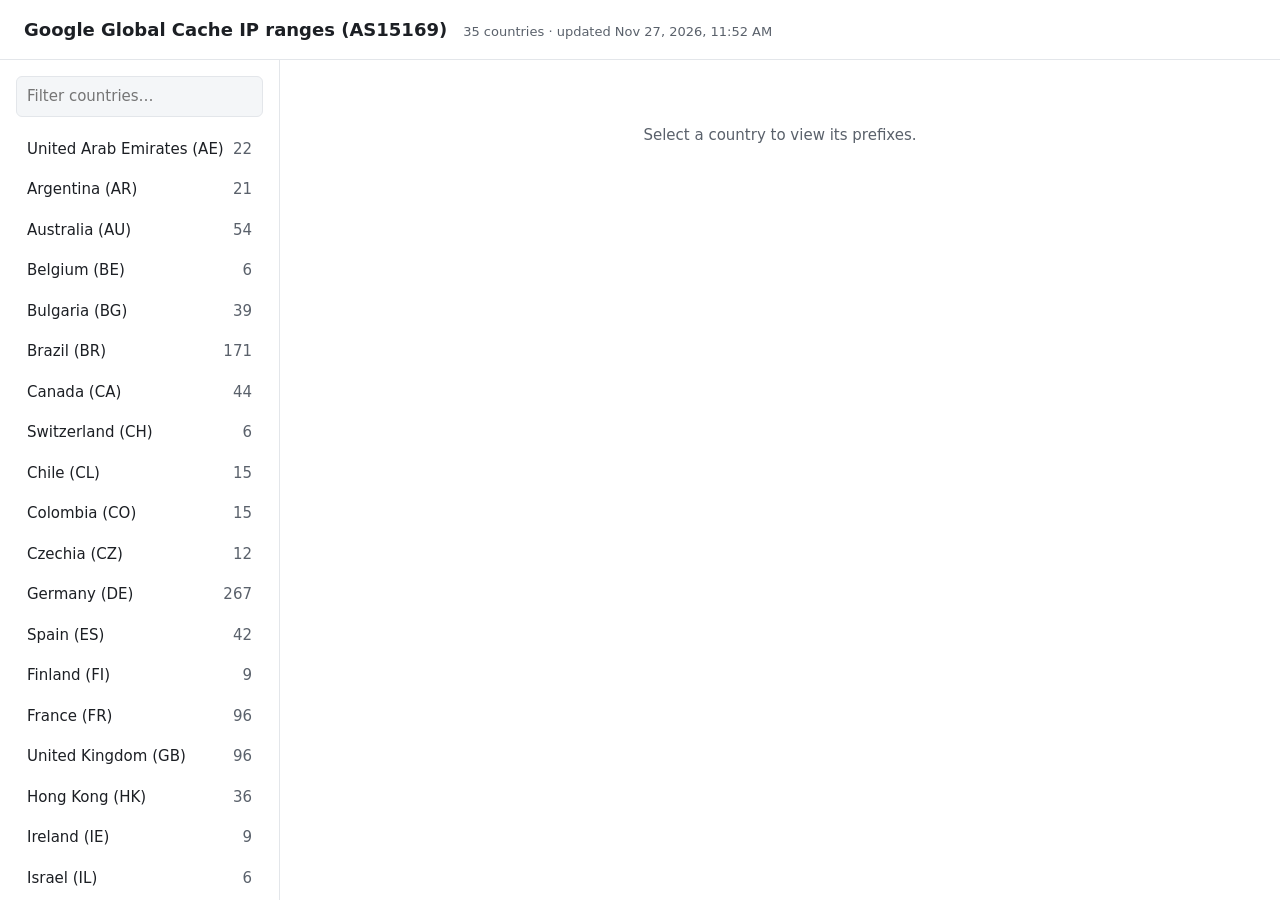
<file: index.html>
<!DOCTYPE html>
<html lang="en">
<head>
<meta charset="utf-8">
<meta name="viewport" content="width=device-width, initial-scale=1">
<title>Google Global Cache IP ranges</title>
<style>
  :root {
    --bg: #0f1115; --fg: #e6e6e6; --muted: #8a8f98; --accent: #4f8cff;
    --border: #262a33; --code-bg: #171a21;
  }
  @media (prefers-color-scheme: light) {
    :root {
      --bg: #fff; --fg: #1c1f24; --muted: #5a616b; --accent: #1f5fdb;
      --border: #e3e6ea; --code-bg: #f4f6f8;
    }
  }
  * { box-sizing: border-box; }
  body { margin: 0; font: 15px/1.5 system-ui, -apple-system, "Segoe UI", Roboto, sans-serif;
         background: var(--bg); color: var(--fg); }
  header { border-bottom: 1px solid var(--border); padding: 16px 24px;
           display: flex; align-items: baseline; gap: 16px; flex-wrap: wrap; }
  header h1 { font-size: 18px; margin: 0; }
  header .meta { color: var(--muted); font-size: 13px; }
  main { display: grid; grid-template-columns: 280px 1fr; min-height: calc(100vh - 60px); }
  @media (max-width: 720px) { main { grid-template-columns: 1fr; } }
  aside { border-right: 1px solid var(--border); padding: 16px;
          max-height: calc(100vh - 60px); overflow-y: auto; }
  @media (max-width: 720px) {
    aside { border-right: none; border-bottom: 1px solid var(--border); max-height: 40vh; }
  }
  .search { width: 100%; padding: 8px 10px; border: 1px solid var(--border); border-radius: 6px;
            background: var(--code-bg); color: var(--fg); font: inherit; margin-bottom: 12px; }
  .country-list { list-style: none; padding: 0; margin: 0; }
  .country-list li button { display: flex; width: 100%; justify-content: space-between; gap: 8px;
    padding: 8px 10px; border: 1px solid transparent; border-radius: 6px; background: none;
    color: var(--fg); font: inherit; text-align: left; cursor: pointer; }
  .country-list li button:hover { background: var(--code-bg); }
  .country-list li button.active { background: var(--code-bg); border-color: var(--accent); }
  .country-list .count { color: var(--muted); font-variant-numeric: tabular-nums; }
  section.content { padding: 24px; overflow-y: auto; max-height: calc(100vh - 60px); }
  @media (max-width: 720px) { section.content { max-height: none; } }
  .placeholder { color: var(--muted); padding: 40px 0; text-align: center; }
  .country-head { display: flex; justify-content: space-between; align-items: baseline;
                  gap: 16px; flex-wrap: wrap; margin-bottom: 16px; }
  .country-head h2 { margin: 0; font-size: 20px; }
  .actions { display: flex; gap: 8px; flex-wrap: wrap; }
  .actions a, .actions button { border: 1px solid var(--border); background: var(--code-bg);
    color: var(--fg); padding: 6px 10px; border-radius: 6px; font: inherit; font-size: 13px;
    cursor: pointer; text-decoration: none; }
  .actions a:hover, .actions button:hover { border-color: var(--accent); }
  pre { background: var(--code-bg); border: 1px solid var(--border); border-radius: 8px;
        padding: 12px 16px; margin: 0; overflow-x: auto;
        font: 13px/1.55 ui-monospace, SFMono-Regular, Menlo, Consolas, monospace;
        white-space: pre; max-height: 60vh; }
  .error { color: #ff6b6b; background: rgba(255,107,107,.1);
           border: 1px solid rgba(255,107,107,.3); border-radius: 8px; padding: 12px 16px; }
  .toast { position: fixed; bottom: 24px; left: 50%; transform: translateX(-50%);
           background: var(--code-bg); border: 1px solid var(--accent); border-radius: 8px;
           padding: 8px 16px; font-size: 13px; opacity: 0; transition: opacity .2s;
           pointer-events: none; }
  .toast.show { opacity: 1; }
</style>
</head>
<body>
<header>
  <h1>Google Global Cache IP ranges (AS15169)</h1>
  <span class="meta" id="meta">Loading…</span>
</header>
<main>
  <aside>
    <input class="search" id="search" type="search" placeholder="Filter countries…" autocomplete="off">
    <ul class="country-list" id="countries"></ul>
  </aside>
  <section class="content" id="content">
    <div class="placeholder">Select a country to view its prefixes.</div>
  </section>
</main>
<div class="toast" id="toast"></div>

<script>
"use strict";

const state = { index: null, active: null, cache: new Map() };

const el = {
  meta: document.getElementById("meta"),
  search: document.getElementById("search"),
  countries: document.getElementById("countries"),
  content: document.getElementById("content"),
  toast: document.getElementById("toast"),
};

function toast(msg) {
  el.toast.textContent = msg;
  el.toast.classList.add("show");
  clearTimeout(toast._t);
  toast._t = setTimeout(() => el.toast.classList.remove("show"), 1600);
}

async function copy(text) {
  try {
    await navigator.clipboard.writeText(text);
    toast("Copied");
  } catch {
    const ta = document.createElement("textarea");
    ta.value = text; ta.style.position = "fixed"; ta.style.opacity = "0";
    document.body.appendChild(ta); ta.select();
    try { document.execCommand("copy"); toast("Copied"); }
    catch { toast("Copy failed"); }
    finally { ta.remove(); }
  }
}

function fmtDate(iso) {
  try {
    return new Date(iso).toLocaleString(undefined, {
      year: "numeric", month: "short", day: "numeric", hour: "2-digit", minute: "2-digit",
    });
  } catch { return iso; }
}

function renderMeta() {
  if (!state.index) return;
  const n = state.index.countries.length;
  el.meta.textContent =
    `${n} ${n === 1 ? "country" : "countries"} · updated ${fmtDate(state.index.generated_at)}`;
}

function renderCountries() {
  const filter = el.search.value.trim().toLowerCase();
  const items = state.index.countries.filter(c =>
    !filter || c.code.toLowerCase().includes(filter) || c.name.toLowerCase().includes(filter)
  );

  el.countries.replaceChildren(...items.map(c => {
    const li = document.createElement("li");
    const btn = document.createElement("button");
    btn.type = "button";
    btn.dataset.code = c.code;
    if (state.active === c.code) btn.classList.add("active");

    const label = document.createElement("span");
    label.textContent = `${c.name} (${c.code})`;

    const count = document.createElement("span");
    count.className = "count";
    count.textContent = c.prefixes;

    btn.append(label, count);
    btn.addEventListener("click", () => select(c.code));
    li.append(btn);
    return li;
  }));

  if (items.length === 0) {
    const li = document.createElement("li");
    li.className = "placeholder";
    li.textContent = "No matches";
    el.countries.append(li);
  }
}

async function loadCountry(code) {
  if (state.cache.has(code)) return state.cache.get(code);
  const entry = state.index.countries.find(c => c.code === code);
  if (!entry) throw new Error(`Unknown country ${code}`);
  const res = await fetch(entry.file, { cache: "no-cache" });
  if (!res.ok) throw new Error(`HTTP ${res.status} for ${entry.file}`);
  const text = await res.text();
  const prefixes = text.split("\n").map(s => s.trim()).filter(Boolean);
  state.cache.set(code, prefixes);
  return prefixes;
}

async function select(code, opts = {}) {
  state.active = code;
  renderCountries();

  const entry = state.index.countries.find(c => c.code === code);
  if (!entry) return;

  if (!opts.skipUrl) {
    const url = new URL(location.href);
    url.searchParams.set("c", code.toLowerCase());
    history.pushState({ code }, "", url);
  }

  const head = document.createElement("div");
  head.className = "country-head";

  const title = document.createElement("h2");
  title.textContent = `${entry.name} · ${entry.code}`;

  const actions = document.createElement("div");
  actions.className = "actions";

  const dl = document.createElement("a");
  dl.href = entry.file; dl.textContent = "Download .txt";
  dl.setAttribute("download", "");

  const raw = document.createElement("a");
  raw.href = entry.file; raw.textContent = "Open raw ↗";
  raw.target = "_blank"; raw.rel = "noopener";

  const copyBtn = document.createElement("button");
  copyBtn.type = "button"; copyBtn.textContent = "Copy all";
  copyBtn.addEventListener("click", async () => {
    try { await copy((await loadCountry(code)).join("\n")); }
    catch (e) { toast(`Copy failed: ${e.message}`); }
  });

  actions.append(dl, raw, copyBtn);
  head.append(title, actions);

  const pre = document.createElement("pre");
  pre.textContent = "Loading…";

  el.content.replaceChildren(head, pre);

  try {
    const prefixes = await loadCountry(code);
    pre.textContent = prefixes.join("\n");
    title.textContent = `${entry.name} · ${entry.code} · ${prefixes.length} prefixes`;
  } catch (e) {
    pre.replaceWith(Object.assign(document.createElement("div"), {
      className: "error",
      textContent: `Failed to load ${entry.file}: ${e.message}`,
    }));
  }
}

window.addEventListener("popstate", () => {
  if (!state.index) return;
  const code = (new URLSearchParams(location.search).get("c") || "").toUpperCase();
  if (code && state.index.countries.some(c => c.code === code)) {
    select(code, { skipUrl: true });
  } else {
    state.active = null;
    renderCountries();
    el.content.innerHTML = '<div class="placeholder">Select a country to view its prefixes.</div>';
  }
});

async function init() {
  try {
    const res = await fetch("index.json", { cache: "no-cache" });
    if (!res.ok) throw new Error(`HTTP ${res.status}`);
    state.index = await res.json();
  } catch (e) {
    el.meta.textContent = "Failed to load index.json";
    el.content.innerHTML =
      `<div class="error">Failed to load index.json: ${e.message}</div>`;
    return;
  }

  renderMeta();
  renderCountries();

  const code = (new URLSearchParams(location.search).get("c") || "").toUpperCase();
  if (code && state.index.countries.some(c => c.code === code)) {
    select(code, { skipUrl: true });
  }
}

el.search.addEventListener("input", renderCountries);
init();
</script>
</body>
</html>
</file>
